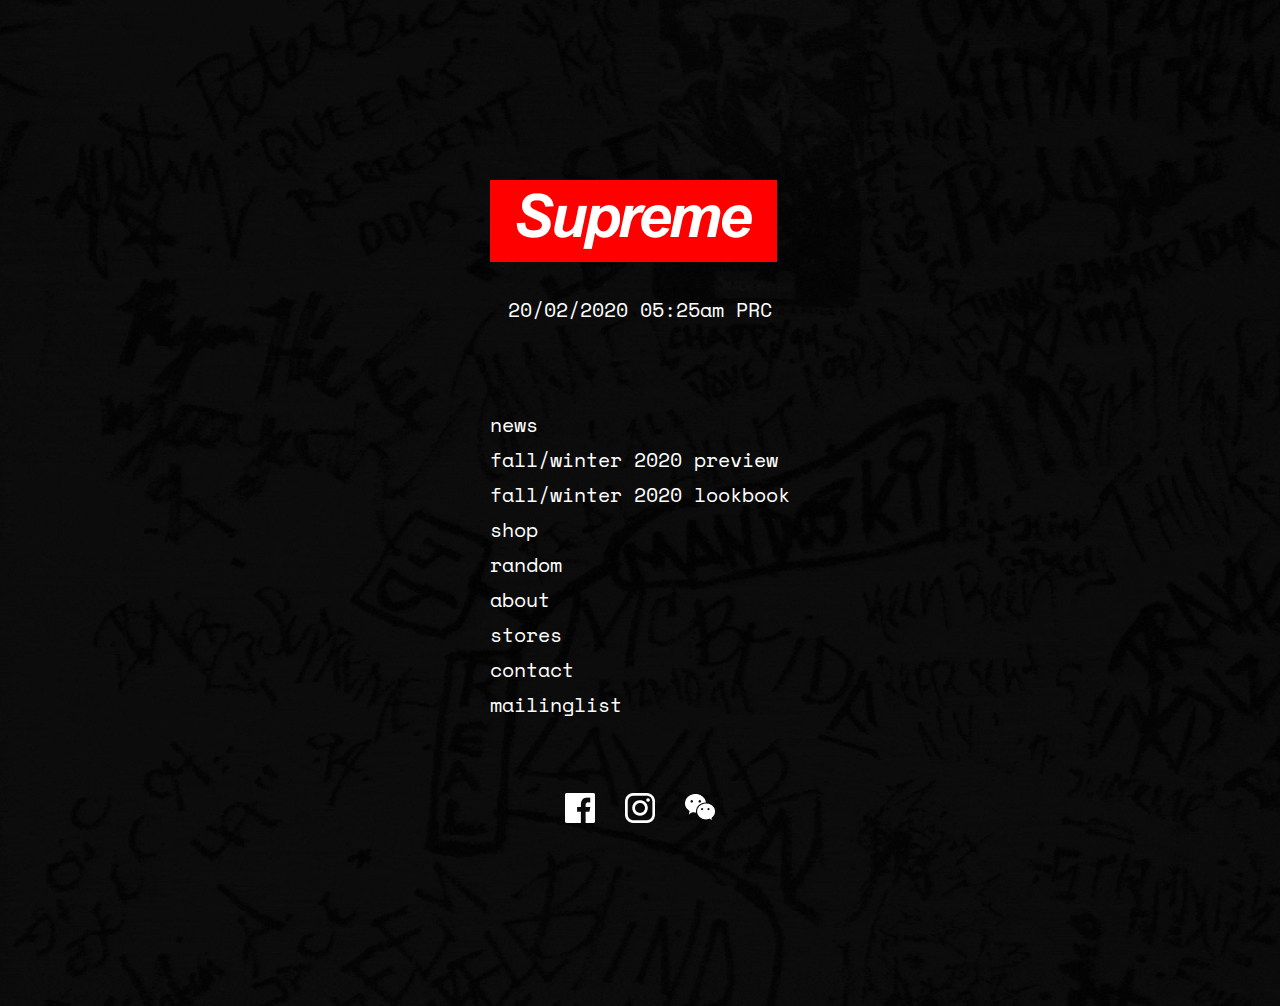
<file: index.html>
<!DOCTYPE html>
<html lang="en">

<head>
    <meta charset="UTF-8">
    <meta http-equiv="X-UA-Compatible" content="IE=edge">
    <meta name="viewport" content="width=device-width, initial-scale=1.0">
    <link rel="stylesheet" href="./style.css">
    <link rel="preconnect" href="https://fonts.googleapis.com">
    <link rel="preconnect" href="https://fonts.gstatic.com" crossorigin>
    <link href="https://fonts.googleapis.com/css2?family=Space+Mono:ital,wght@0,400;0,700;1,400;1,700&display=swap"
        rel="stylesheet">
    <title>Supreme</title>
</head>

<body>
    <div class="container">
        <div class="wrapper">
            <header>
                <div class="logotip">
                    <img src="./Image/Logotip.png" alt="logo" class="logo">
                    <p class="data">20/02/2020 05:25am PRC</p>
                </div>
                <nav>
                    <ul class="Main-news-menu">
                        <li>
                            <a href="https://for-br-y1ti.vercel.app" class="menu">news</a>
                        </li>
                        <li>
                            <a href="*" class="menu">fall/winter 2020 preview</a>
                        </li>
                        <li>
                            <a href="*" class="menu">fall/winter 2020 lookbook</a>
                        </li>
                        <li>
                            <a href="*" class="menu">shop</a>
                        </li>
                        <li>
                            <a href="*" class="menu">random</a>
                        </li>
                        <li>
                            <a href="*" class="menu">about</a>
                        </li>
                        <li>
                            <a href="*" class="menu">stores</a>
                        </li>
                        <li>
                            <a href="*" class="menu">contact</a>
                        </li>
                        <li>
                            <a href="*" class="menu">mailinglist</a>
                        </li>
                    </ul>
                </nav>
                <footer>
                    <ul class="footer-icons">
                        <li>
                            <a href="*" class="Footer-links">
                                <img src="./Image/Facebook.png" alt="facebook">
                            </a>
                        </li>
                        <li>
                            <a href="*" class="Footer-links">
                                <img src="./Image/Instagram.png" alt="instagram">
                            </a>
                        </li>
                        <li>
                            <a href="*" class="Footer-links">
                                <img src="./Image/Snapchat.png" alt="Messager">
                            </a>
                        </li>
                    </ul>
                </footer>
            </header>
        </div>
    </div>
</body>
</file>
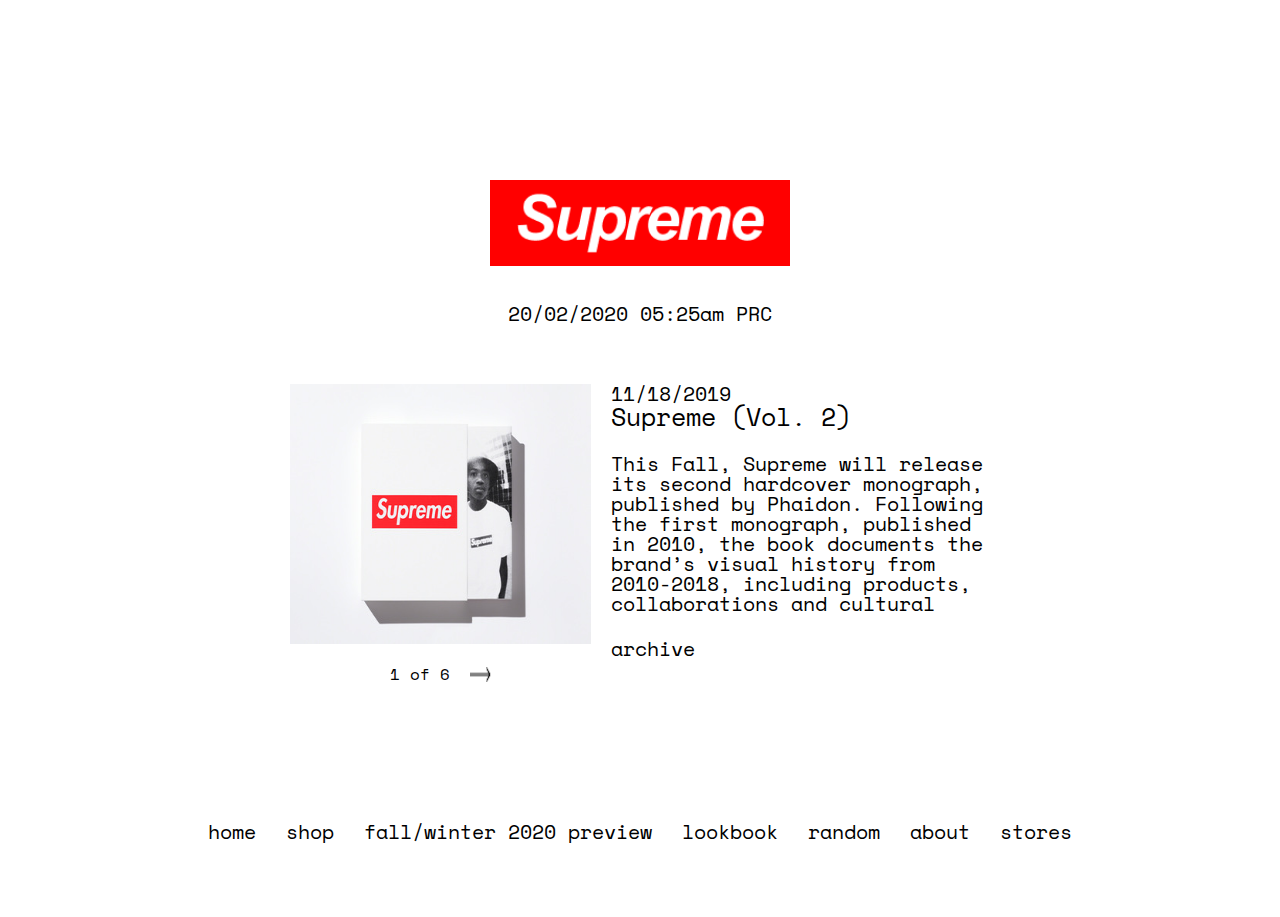
<file: Supreme 2/index.html>
<!DOCTYPE html>
<html lang="en">

<head>
    <meta charset="UTF-8">
    <meta http-equiv="X-UA-Compatible" content="IE=edge">
    <meta name="viewport" content="width=device-width, initial-scale=1.0">
    <link rel="stylesheet" href="./style.css">
    <link rel="preconnect" href="https://fonts.googleapis.com">
    <link rel="preconnect" href="https://fonts.gstatic.com" crossorigin>
    <link href="https://fonts.googleapis.com/css2?family=Space+Mono:ital,wght@0,400;0,700;1,400;1,700&display=swap"
        rel="stylesheet">
    <title>News</title>
</head>

<body>
    <div class="container">
        <div class="wrapper">
            <main>
                <header>
                    <img src="./img/Logo.png" alt="logo" class="logo">
                    <p class="Main-data">20/02/2020 05:25am PRC</p>
                </header>
                <article class="News">
                    <div class="photo">
                        <img src="./img/Photo.png" alt="photo" class="picture">
                        <div class="str">
                            <p class="page">1 of 6</p>
                            <img src="./img/Arrow.png" alt="arrow" class="Arrow">
                        </div>
                    </div>
                    <div class="Main-text">
                        <div class="text">
                            <p class="Data">11/18/2019</p>
                            <h1 class="Supreme-version-2">Supreme (Vol. 2)</h1>
                            <p class="information">This Fall, Supreme will release its second hardcover monograph, published by
                                Phaidon. Following the first monograph, published in 2010, the book documents the
                                brand’s visual history from 2010-2018, including products, collaborations and cultural
                            </p>
                        </div>
                        <div class="link-archive">
                            <a href="/" class="link">archive</a>
                        </div>
                    </div>
                </article>
                <footer>
                    <ul class="Footer-links">
                        <li class="Links">
                            <a href="https://for-br.vercel.app">home</a>
                        </li>
                        <li class="Links">
                            <a href="*">shop</a>
                        </li>
                        <li class="Links">
                            <a href="*">fall/winter 2020 preview</a>
                        </li>
                        <li class="Links">
                            <a href="*">lookbook</a>
                        </li>
                        <li class="Links">
                            <a href="*">random</a>
                        </li>
                        <li class="Links">
                            <a href="*">about</a>
                        </li>
                        <li class="Links">
                            <a href="*">stores</a>
                        </li>
                    </ul>
                </footer>
            </main>
        </div>
    </div>
</body>

</html>
</file>
<file: style.css>
* {
    padding: 0;
    margin: 0;
    border: 0;
    box-sizing: border-box;
    font-family: 'Space Mono', monospace;
}

a {
    text-decoration: none;
    color: rgb(255, 255, 255)
}

li {
    list-style: none;
}

body {
    height: 100%;
    line-height: 1;
    background-image: url("./Image/Background.jpg")
}

header .logo {
    display: flex;
    justify-content: center;
    flex-direction: column;
}

.container {
    font-size: 20px;
}

.wrapper {
    display: flex;
    justify-content: center;
    min-height: 100%;
    overflow: hidden;
    margin: 0 auto;
}

header {
    padding-top: 180px;
}

header .data {
    display: flex;
    justify-content: center;
    padding-top: 38px;
    color: rgb(255, 255, 255)
}

header nav {
    display: flex;
    justify-content: flex-start;
    padding-top: 80px;
}

header .Main-news-menu {
    display: flex;
    flex-direction: column;
}

header .Main-news-menu li {
    padding-top: 15px;
}

.menu:hover {
    background-color: rgb(255, 0, 0);
}

footer {
    padding-top: 78px;
    padding-bottom: 180px;
}

footer .footer-icons {
    display: flex;
    justify-content: center;
    margin-left: 15px;
    margin-right: 15px;
}

footer .footer-icons .Footer-links {
    margin-left: 15px;
    margin-right: 15px;
}
</file>
<file: Supreme 2/style.css>
* {
    padding: 0;
    margin: 0;
    border: 0;
    box-sizing: border-box;
    font-family: 'Space Mono', monospace;
    color: rgb(0, 0, 0);
}

a {
    text-decoration: none;
    font-size: 20px;
}

li {
    list-style: none;
}

body {
    height: 100%;
    line-height: 1;
    background-color: rgb(255, 255, 255);
}

.wrapper {
    display: flex;
    justify-content: center;
    min-height: 100%;
    overflow: hidden;
    margin: 0 auto;
}

header {
    display: flex;
    justify-content: center;
    flex-direction: column;
    padding-top: 180px;
    margin: 0 auto;
}

header .logo {
    width: 100%;
    max-width: 300px;
    margin: 0 auto;
}

header .Main-data {
    display: flex;
    justify-content: center;
    padding-top: 38px;
    font-size: 20px;
}


main .News {
    max-width: 700px;
    padding-top: 60px;
    display: flex;
    margin: 0 auto;
}

main .picture {
    width: 100%;
    height: 100%;
    height: 260px;
}

main .picture.str {
    display: flex;
    flex-direction: column;
    padding-right: 10px;
}

main .Arrow {
    margin-left: 20px;
    margin-top: 1px;
}

main .Main-text {
    width: 70%;
    margin-left: 20px;
}

main .Data {
    font-size: 20px;
}

main .Supreme-version-2 {
    font-family: 'Space Mono';
    font-style: normal;
    font-weight: 400;
    font-size: 25px;
}

main .information {
    font-size: 20px;
    padding-top: 25px;
}

main .link-archive {
    padding-top: 20px;
    font-family: 'Space Mono';
    font-style: normal;
    font-weight: 400;
    font-size: 20px;
    line-height: 30px;
    color: rgb(255, 0, 0);
}

main .text h1 {
    font-size: 25px;
}

main .str {
    display: flex;
    margin-left: 100px;
    margin-top: 20px;
}

footer {
    padding-top: 125px;
    padding-bottom: 60px;
}

footer .Footer-links {
    display: flex;
    justify-content: center;
}

.Links:hover {
    background-color: rgb(255, 0, 0);
    align-items: flex-start;
}

footer .Footer-links {
    margin-right: 15px;
    margin-left: 15px;
}

footer .Links {
    margin: 15px;
}

@media screen and (max-width: 414px) {
    header {
        padding-top: 60px;
    }

    header{
        width: 100%;
        max-width: auto;
    }

    .News {
        display: flex;
        flex-direction: column;
        padding-bottom: 70px;
    }

    .Main-text {
        width: auto;
    }

    .Main-text {
        padding-top: 20px;
        padding-left: 10px;
        padding-bottom: 20px;
    }

    .str {
        margin: 0 auto;
    }

    footer {
        display: none;
    }

    .text-link {
        display: none;
    }
    
    .information {

        font-size: 15px;
}

    .Data {

        font-size: 15px;
}

    .text h1 {

        font-size: 20px;
    }

}
</file>
